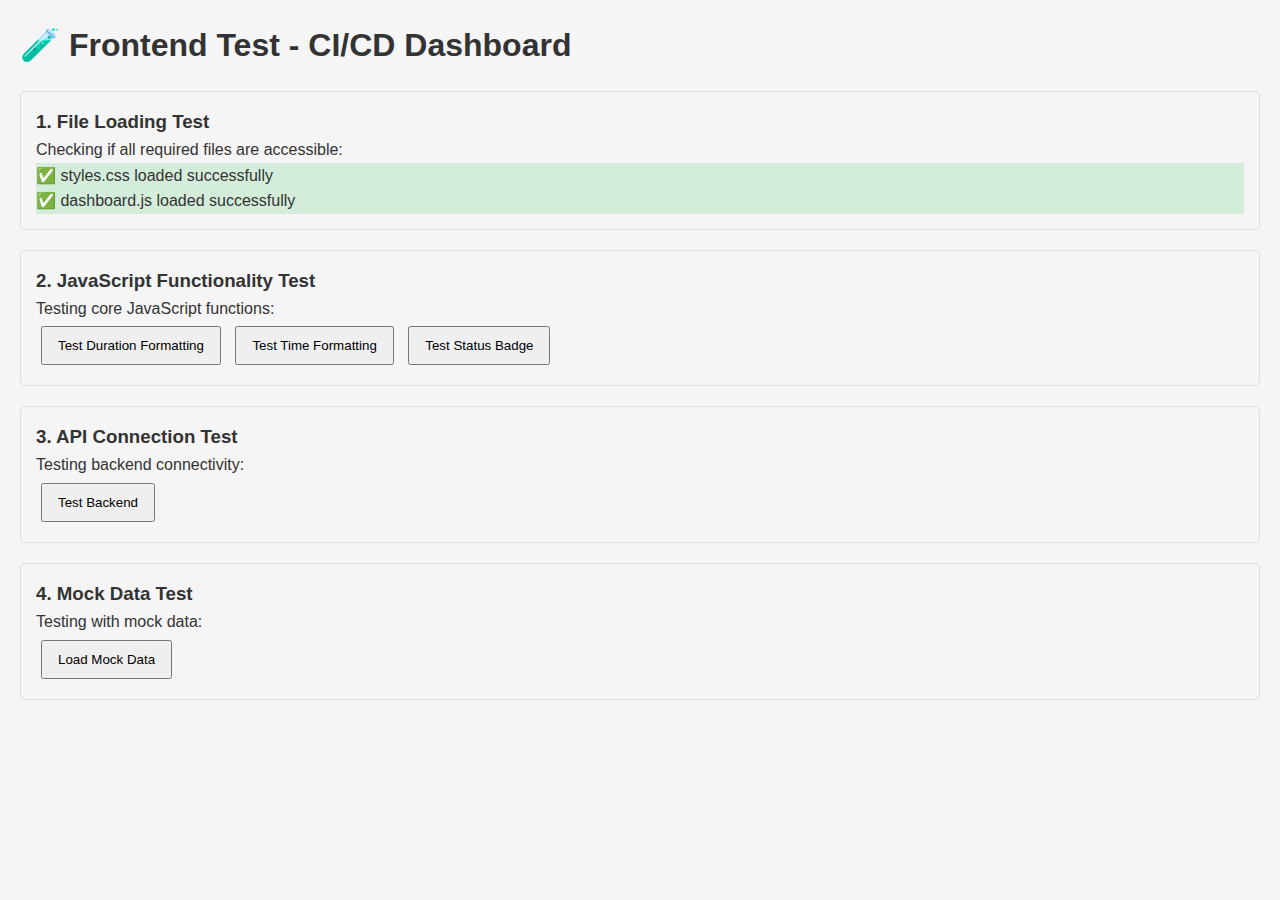
<file: frontend/test.html>
<!DOCTYPE html>
<html lang="en">
<head>
    <meta charset="UTF-8">
    <meta name="viewport" content="width=device-width, initial-scale=1.0">
    <title>Frontend Test - CI/CD Dashboard</title>
    <style>
        body { font-family: Arial, sans-serif; padding: 20px; }
        .test-section { margin: 20px 0; padding: 15px; border: 1px solid #ddd; border-radius: 5px; }
        .success { background-color: #d4edda; border-color: #c3e6cb; }
        .error { background-color: #f8d7da; border-color: #f5c6cb; }
        button { padding: 10px 15px; margin: 5px; cursor: pointer; }
    </style>
</head>
<body>
    <h1>🧪 Frontend Test - CI/CD Dashboard</h1>
    
    <div class="test-section">
        <h3>1. File Loading Test</h3>
        <p>Checking if all required files are accessible:</p>
        <div id="fileTest"></div>
    </div>
    
    <div class="test-section">
        <h3>2. JavaScript Functionality Test</h3>
        <p>Testing core JavaScript functions:</p>
        <button onclick="testFormatDuration()">Test Duration Formatting</button>
        <button onclick="testFormatRelativeTime()">Test Time Formatting</button>
        <button onclick="testStatusBadge()">Test Status Badge</button>
        <div id="jsTest"></div>
    </div>
    
    <div class="test-section">
        <h3>3. API Connection Test</h3>
        <p>Testing backend connectivity:</p>
        <button onclick="testBackendConnection()">Test Backend</button>
        <div id="apiTest"></div>
    </div>
    
    <div class="test-section">
        <h3>4. Mock Data Test</h3>
        <p>Testing with mock data:</p>
        <button onclick="testMockData()">Load Mock Data</button>
        <div id="mockTest"></div>
    </div>

    <script>
        // Test file loading
        function testFileLoading() {
            const fileTest = document.getElementById('fileTest');
            const files = ['styles.css', 'dashboard.js'];
            let allLoaded = true;
            
            files.forEach(file => {
                const link = document.createElement('link');
                link.rel = 'stylesheet';
                link.href = file;
                link.onload = () => {
                    fileTest.innerHTML += `<div class="success">✅ ${file} loaded successfully</div>`;
                };
                link.onerror = () => {
                    fileTest.innerHTML += `<div class="error">❌ ${file} failed to load</div>`;
                    allLoaded = false;
                };
                document.head.appendChild(link);
            });
            
            return allLoaded;
        }
        
        // Test JavaScript functions
        function testFormatDuration() {
            const jsTest = document.getElementById('jsTest');
            const testCases = [
                { input: 30, expected: '30s' },
                { input: 90, expected: '2m' },
                { input: 3600, expected: '1h' },
                { input: null, expected: '--' }
            ];
            
            let results = '';
            testCases.forEach(test => {
                const result = formatDuration(test.input);
                const passed = result === test.expected;
                results += `<div class="${passed ? 'success' : 'error'}">
                    ${passed ? '✅' : '❌'} ${test.input}s → ${result} (expected: ${test.expected})
                </div>`;
            });
            
            jsTest.innerHTML = results;
        }
        
        function testFormatRelativeTime() {
            const jsTest = document.getElementById('jsTest');
            const now = new Date();
            const testCases = [
                { input: now.toISOString(), expected: 'Just now' },
                { input: new Date(now - 30 * 60 * 1000).toISOString(), expected: '30m ago' },
                { input: new Date(now - 2 * 60 * 60 * 1000).toISOString(), expected: '2h ago' }
            ];
            
            let results = '';
            testCases.forEach(test => {
                const result = formatRelativeTime(test.input);
                const passed = result.includes(test.expected.split(' ')[0]); // Basic check
                results += `<div class="${passed ? 'success' : 'error'}">
                    ${passed ? '✅' : '❌'} ${test.input} → ${result}
                </div>`;
            });
            
            jsTest.innerHTML = results;
        }
        
        function testStatusBadge() {
            const jsTest = document.getElementById('jsTest');
            const testCases = ['success', 'failed', 'running', 'queued'];
            
            let results = '';
            testCases.forEach(status => {
                const badge = document.createElement('span');
                badge.className = `status-badge status-${status}`;
                badge.textContent = status;
                badge.style.cssText = 'padding: 5px 12px; border-radius: 20px; font-size: 12px; font-weight: 600; text-transform: uppercase; letter-spacing: 0.5px; margin: 5px; display: inline-block;';
                
                // Add colors
                if (status === 'success') badge.style.backgroundColor = '#d4edda';
                else if (status === 'failed') badge.style.backgroundColor = '#f8d7da';
                else if (status === 'running') badge.style.backgroundColor = '#fff3cd';
                else badge.style.backgroundColor = '#e2e3e5';
                
                results += `<div>${badge.outerHTML}</div>`;
            });
            
            jsTest.innerHTML = results;
        }
        
        // Test backend connection
        async function testBackendConnection() {
            const apiTest = document.getElementById('apiTest');
            apiTest.innerHTML = '<div>Testing...</div>';
            
            try {
                const response = await fetch('http://localhost:8000/health');
                if (response.ok) {
                    const data = await response.json();
                    apiTest.innerHTML = `<div class="success">✅ Backend connected successfully<br>Response: ${JSON.stringify(data, null, 2)}</div>`;
                } else {
                    apiTest.innerHTML = `<div class="error">❌ Backend responded with status: ${response.status}</div>`;
                }
            } catch (error) {
                apiTest.innerHTML = `<div class="error">❌ Backend connection failed: ${error.message}</div>`;
            }
        }
        
        // Test mock data
        function testMockData() {
            const mockTest = document.getElementById('mockTest');
            
            const mockMetrics = {
                window_days: 7,
                success_rate: 0.85,
                failure_rate: 0.15,
                avg_build_time_seconds: 180,
                last_build_status: "success"
            };
            
            const mockBuilds = [
                {
                    id: 1,
                    external_id: "123456789",
                    status: "success",
                    branch: "main",
                    duration_seconds: 300,
                    provider_name: "GitHub Actions"
                },
                {
                    id: 2,
                    external_id: "123456790",
                    status: "failed",
                    branch: "feature/new-feature",
                    duration_seconds: 120,
                    provider_name: "Jenkins"
                }
            ];
            
            mockTest.innerHTML = `
                <div class="success">
                    <h4>✅ Mock Data Loaded Successfully</h4>
                    <p><strong>Metrics:</strong> Success Rate: ${(mockMetrics.success_rate * 100).toFixed(1)}%, 
                    Failure Rate: ${(mockMetrics.failure_rate * 100).toFixed(1)}%</p>
                    <p><strong>Builds:</strong> ${mockBuilds.length} builds loaded</p>
                    <ul>
                        ${mockBuilds.map(build => `<li>#${build.external_id} (${build.status}) - ${build.branch}</li>`).join('')}
                    </ul>
                </div>
            `;
        }
        
        // Helper functions (copied from dashboard.js)
        function formatDuration(seconds) {
            if (!seconds) return '--';
            if (seconds < 60) return `${seconds}s`;
            if (seconds < 3600) return `${Math.round(seconds / 60)}m`;
            return `${Math.round(seconds / 3600)}h`;
        }
        
        function formatRelativeTime(dateString) {
            if (!dateString) return '--';
            
            const date = new Date(dateString);
            const now = new Date();
            const diffMs = now - date;
            const diffMins = Math.floor(diffMs / 60000);
            const diffHours = Math.floor(diffMs / 3600000);
            const diffDays = Math.floor(diffMs / 86400000);
            
            if (diffMins < 1) return 'Just now';
            if (diffMins < 60) return `${diffMins}m ago`;
            if (diffHours < 24) return `${diffHours}h ago`;
            if (diffDays < 7) return `${diffDays}d ago`;
            
            return date.toLocaleDateString();
        }
        
        // Run initial tests
        window.addEventListener('load', function() {
            testFileLoading();
        });
    </script>
</body>
</html>
</file>
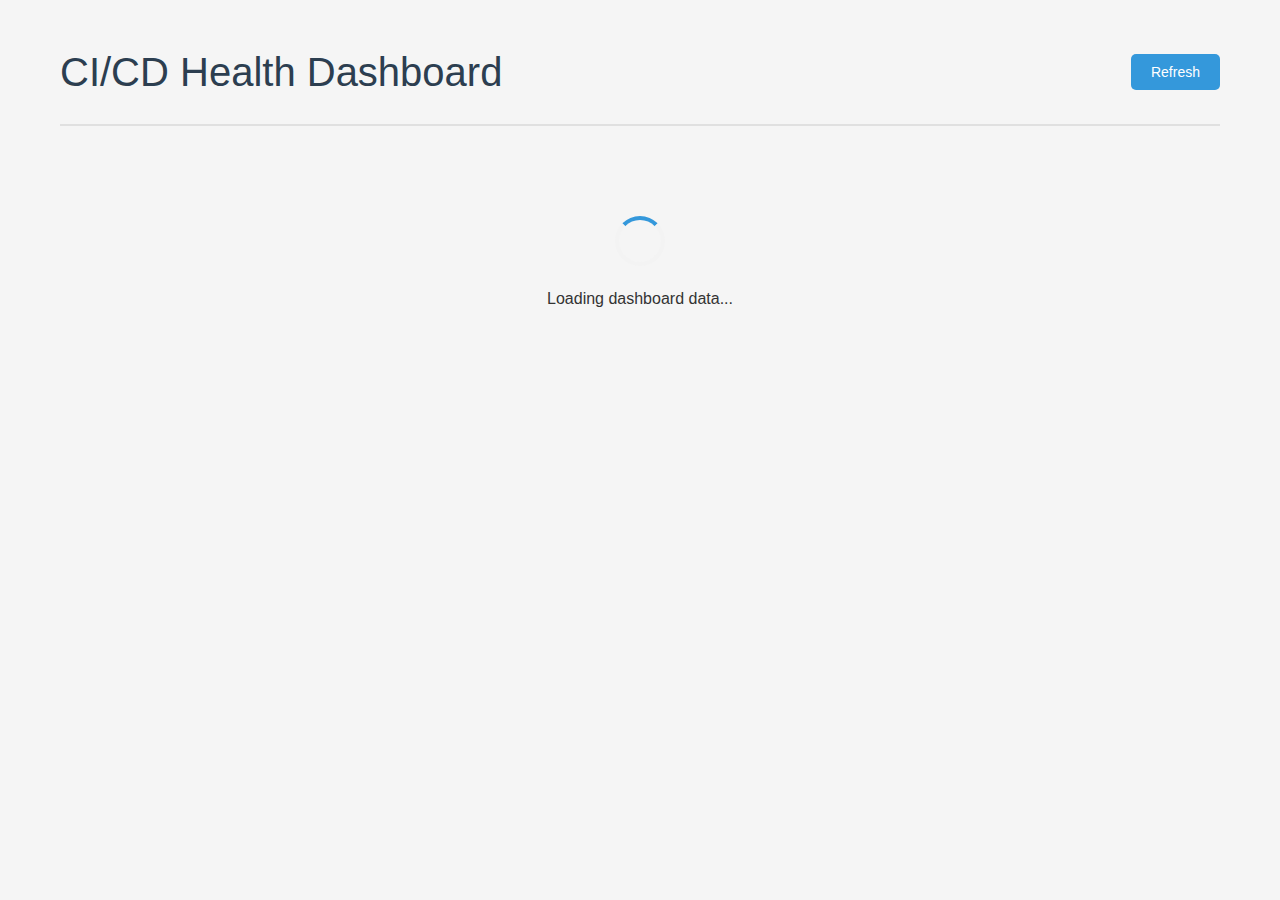
<file: frontend/working-dashboard.html>
<!DOCTYPE html>
<html lang="en">
<head>
    <meta charset="UTF-8">
    <meta name="viewport" content="width=device-width, initial-scale=1.0">
    <title>CI/CD Health Dashboard - Working Version</title>
    <style>
        /* Reset and base styles */
        * {
            margin: 0;
            padding: 0;
            box-sizing: border-box;
        }

        body {
            font-family: -apple-system, BlinkMacSystemFont, 'Segoe UI', 'Roboto', 'Oxygen',
                'Ubuntu', 'Cantarell', 'Fira Sans', 'Droid Sans', 'Helvetica Neue',
                sans-serif;
            background-color: #f5f5f5;
            color: #333;
            line-height: 1.6;
        }

        .container {
            max-width: 1200px;
            margin: 0 auto;
            padding: 20px;
        }

        /* Header */
        .header {
            display: flex;
            justify-content: space-between;
            align-items: center;
            margin-bottom: 30px;
            padding: 20px 0;
            border-bottom: 2px solid #e0e0e0;
        }

        .header h1 {
            color: #2c3e50;
            font-size: 2.5rem;
            font-weight: 300;
        }

        /* Buttons */
        .btn {
            padding: 10px 20px;
            border: none;
            border-radius: 5px;
            font-size: 14px;
            font-weight: 500;
            cursor: pointer;
            transition: all 0.3s ease;
            text-decoration: none;
            display: inline-block;
        }

        .btn-primary {
            background-color: #3498db;
            color: white;
        }

        .btn-primary:hover {
            background-color: #2980b9;
            transform: translateY(-1px);
        }

        .btn-secondary {
            background-color: #95a5a6;
            color: white;
        }

        .btn-secondary:hover {
            background-color: #7f8c8d;
        }

        .btn-sm {
            padding: 6px 12px;
            font-size: 12px;
        }

        /* Cards */
        .card {
            background: white;
            border-radius: 8px;
            box-shadow: 0 2px 10px rgba(0,0,0,0.1);
            padding: 25px;
            margin-bottom: 25px;
        }

        .summary-cards {
            display: grid;
            grid-template-columns: repeat(auto-fit, minmax(250px, 1fr));
            gap: 20px;
            margin-bottom: 30px;
        }

        .summary-card {
            text-align: center;
            padding: 30px 20px;
        }

        .summary-card h3 {
            color: #7f8c8d;
            font-size: 14px;
            font-weight: 600;
            text-transform: uppercase;
            letter-spacing: 1px;
            margin-bottom: 15px;
        }

        .metric-value {
            font-size: 2.5rem;
            font-weight: 700;
            color: #2c3e50;
            margin-bottom: 10px;
        }

        .metric-label {
            color: #95a5a6;
            font-size: 14px;
        }

        /* Table */
        .table-container {
            overflow-x: auto;
        }

        .table {
            width: 100%;
            border-collapse: collapse;
            margin-top: 20px;
        }

        .table th {
            background-color: #f8f9fa;
            padding: 15px;
            text-align: left;
            font-weight: 600;
            color: #495057;
            border-bottom: 2px solid #dee2e6;
        }

        .table td {
            padding: 15px;
            border-bottom: 1px solid #dee2e6;
            vertical-align: middle;
        }

        .table tr:hover {
            background-color: #f8f9fa;
        }

        /* Status badges */
        .status-badge {
            padding: 5px 12px;
            border-radius: 20px;
            font-size: 12px;
            font-weight: 600;
            text-transform: uppercase;
            letter-spacing: 0.5px;
        }

        .status-success {
            background-color: #d4edda;
            color: #155724;
        }

        .status-failed {
            background-color: #f8d7da;
            color: #721c24;
        }

        .status-running {
            background-color: #fff3cd;
            color: #856404;
        }

        .status-queued {
            background-color: #e2e3e5;
            color: #383d41;
        }

        .status-unknown {
            background-color: #e2e3e5;
            color: #383d41;
        }

        /* Loading state */
        .loading-state {
            text-align: center;
            padding: 60px 20px;
        }

        .spinner {
            width: 50px;
            height: 50px;
            border: 4px solid #f3f3f3;
            border-top: 4px solid #3498db;
            border-radius: 50%;
            animation: spin 1s linear infinite;
            margin: 0 auto 20px;
        }

        @keyframes spin {
            0% { transform: rotate(0deg); }
            100% { transform: rotate(360deg); }
        }

        /* Dashboard content */
        .dashboard-content {
            animation: fadeIn 0.5s ease-in;
        }

        @keyframes fadeIn {
            from { opacity: 0; transform: translateY(20px); }
            to { opacity: 1; transform: translateY(0); }
        }

        /* Responsive design */
        @media (max-width: 768px) {
            .container {
                padding: 15px;
            }
            
            .header {
                flex-direction: column;
                gap: 20px;
                text-align: center;
            }
            
            .header h1 {
                font-size: 2rem;
            }
            
            .summary-cards {
                grid-template-columns: 1fr;
            }
            
            .table-container {
                font-size: 14px;
            }
            
            .table th,
            .table td {
                padding: 10px 8px;
            }
        }

        /* Utility classes */
        .text-center { text-align: center; }
        .text-right { text-align: right; }
        .mb-20 { margin-bottom: 20px; }
        .mt-20 { margin-top: 20px; }
        .hidden { display: none; }
    </style>
</head>
<body>
    <div class="container">
        <!-- Header -->
        <header class="header">
            <h1>CI/CD Health Dashboard</h1>
            <button id="refreshBtn" class="btn btn-primary">Refresh</button>
        </header>

        <!-- Loading State -->
        <div id="loadingState" class="loading-state">
            <div class="spinner"></div>
            <p>Loading dashboard data...</p>
        </div>

        <!-- Dashboard Content -->
        <div id="dashboardContent" class="dashboard-content" style="display: none;">
            <!-- Summary Cards -->
            <div class="summary-cards">
                <div class="card summary-card">
                    <h3>Success Rate</h3>
                    <div class="metric-value" id="successRate">-</div>
                    <div class="metric-label">Builds completed successfully</div>
                </div>
                <div class="card summary-card">
                    <h3>Failure Rate</h3>
                    <div class="metric-value" id="failureRate">-</div>
                    <div class="metric-label">Builds that failed</div>
                </div>
                <div class="card summary-card">
                    <h3>Avg Build Time</h3>
                    <div class="metric-value" id="avgBuildTime">-</div>
                    <div class="metric-label">Average completion time</div>
                </div>
                <div class="card summary-card">
                    <h3>Last Build Status</h3>
                    <div class="metric-value" id="lastBuildStatus">-</div>
                    <div class="metric-label">Most recent build result</div>
                </div>
            </div>

            <!-- Builds Table -->
            <div class="card">
                <h2>Recent Builds</h2>
                <div class="table-container">
                    <table class="table">
                        <thead>
                            <tr>
                                <th>Status</th>
                                <th>Build ID</th>
                                <th>Branch</th>
                                <th>Duration</th>
                                <th>Started</th>
                                <th>Actions</th>
                            </tr>
                        </thead>
                        <tbody id="buildsTableBody">
                            <!-- Builds will be populated here -->
                        </tbody>
                    </table>
                </div>
            </div>
        </div>
    </div>

    <script>
        // Mock data for demonstration
        const mockMetrics = {
            success_rate: 0.8,
            failure_rate: 0.2,
            avg_build_time_seconds: 180,
            last_build_status: "success"
        };

        const mockBuilds = [
            {
                id: 1,
                external_id: "123456789",
                status: "success",
                branch: "main",
                duration_seconds: 300,
                started_at: "2024-01-15T10:30:00",
                provider_name: "GitHub Actions"
            },
            {
                id: 2,
                external_id: "123456790",
                status: "failed",
                branch: "feature/new-dashboard",
                duration_seconds: 120,
                started_at: "2024-01-15T09:15:00",
                provider_name: "GitHub Actions"
            },
            {
                id: 3,
                external_id: "123456791",
                status: "success",
                branch: "develop",
                duration_seconds: 240,
                started_at: "2024-01-15T08:00:00",
                provider_name: "GitHub Actions"
            },
            {
                id: 4,
                external_id: "123456792",
                status: "running",
                branch: "hotfix/urgent",
                duration_seconds: 90,
                started_at: "2024-01-15T10:45:00",
                provider_name: "GitHub Actions"
            },
            {
                id: 5,
                external_id: "123456793",
                status: "queued",
                branch: "main",
                duration_seconds: null,
                started_at: null,
                provider_name: "GitHub Actions"
            }
        ];

        // DOM elements
        const loadingState = document.getElementById('loadingState');
        const dashboardContent = document.getElementById('dashboardContent');
        const refreshBtn = document.getElementById('refreshBtn');

        // Initialize dashboard
        document.addEventListener('DOMContentLoaded', function() {
            console.log('Dashboard initialized, loading mock data...');
            loadDashboard();
            
            // Add refresh button event
            refreshBtn.addEventListener('click', loadDashboard);
        });

        // Main function to load dashboard data
        function loadDashboard() {
            try {
                console.log('Starting to load dashboard...');
                showLoading();
                
                // Simulate API delay
                setTimeout(() => {
                    // Update UI with mock data
                    updateMetrics(mockMetrics);
                    updateBuildsTable(mockBuilds);
                    
                    showDashboard();
                }, 1000);
                
            } catch (error) {
                console.error('Failed to load dashboard:', error);
                showError(error.message || 'Failed to load dashboard data');
            }
        }

        // Update metrics display
        function updateMetrics(metrics) {
            if (!metrics) {
                console.warn('No metrics data to display');
                return;
            }
            
            console.log('Updating metrics display with:', metrics);
            
            // Update summary cards
            const successRateEl = document.getElementById('successRate');
            const failureRateEl = document.getElementById('failureRate');
            const avgBuildTimeEl = document.getElementById('avgBuildTime');
            const lastBuildStatusEl = document.getElementById('lastBuildStatus');
            
            if (successRateEl) {
                successRateEl.textContent = `${(metrics.success_rate * 100).toFixed(1)}%`;
            }
            
            if (failureRateEl) {
                failureRateEl.textContent = `${(metrics.failure_rate * 100).toFixed(1)}%`;
            }
            
            if (avgBuildTimeEl) {
                avgBuildTimeEl.textContent = metrics.avg_build_time_seconds ? 
                    `${Math.round(metrics.avg_build_time_seconds / 60)}m` : 'N/A';
            }
            
            if (lastBuildStatusEl) {
                lastBuildStatusEl.textContent = metrics.last_build_status || 'Unknown';
            }
        }

        // Update builds table
        function updateBuildsTable(builds) {
            console.log('Updating builds table with:', builds);
            const tbody = document.getElementById('buildsTableBody');
            
            if (!tbody) {
                console.error('Builds table body not found');
                return;
            }
            
            tbody.innerHTML = '';
            
            if (!builds || builds.length === 0) {
                tbody.innerHTML = `
                    <tr>
                        <td colspan="6" class="text-center" style="padding: 40px;">
                            No builds available
                        </td>
                    </tr>
                `;
                return;
            }
            
            builds.forEach(build => {
                const row = document.createElement('tr');
                row.innerHTML = `
                    <td>
                        <span class="status-badge status-${build.status.toLowerCase()}">
                            ${build.status}
                        </span>
                    </td>
                    <td>
                        <strong>#${build.external_id}</strong><br>
                        <small>${build.provider_name || 'GitHub Actions'}</small>
                    </td>
                    <td>${build.branch || 'main'}</td>
                    <td>${formatDuration(build.duration_seconds)}</td>
                    <td>${formatRelativeTime(build.started_at)}</td>
                    <td>
                        <button class="btn btn-secondary btn-sm" onclick="viewBuildDetails(${build.id})">
                            View Details
                        </button>
                    </td>
                `;
                tbody.appendChild(row);
            });
        }

        // Format duration in human readable format
        function formatDuration(seconds) {
            if (!seconds) return '--';
            if (seconds < 60) return `${seconds}s`;
            if (seconds < 3600) return `${Math.round(seconds / 60)}m`;
            return `${Math.round(seconds / 3600)}h`;
        }

        // Format relative time
        function formatRelativeTime(dateString) {
            if (!dateString) return '--';
            
            const date = new Date(dateString);
            const now = new Date();
            const diffMs = now - date;
            const diffMins = Math.floor(diffMs / 60000);
            const diffHours = Math.floor(diffMs / 3600000);
            const diffDays = Math.floor(diffMs / 86400000);
            
            if (diffMins < 1) return 'Just now';
            if (diffMins < 60) return `${diffMins}m ago`;
            if (diffHours < 24) return `${diffHours}h ago`;
            if (diffDays < 7) return `${diffDays}d ago`;
            
            return date.toLocaleDateString();
        }

        // View build details (simple alert for now)
        function viewBuildDetails(buildId) {
            alert(`Build details for ID: ${buildId}\n\nThis would open a detailed view in a real implementation.`);
        }

        // Show/hide UI states
        function showLoading() {
            console.log('Showing loading state');
            loadingState.style.display = 'block';
            dashboardContent.style.display = 'none';
        }

        function showDashboard() {
            console.log('Showing dashboard content');
            loadingState.style.display = 'none';
            dashboardContent.style.display = 'block';
        }

        // Add some basic error handling
        window.addEventListener('error', function(event) {
            console.error('Global error:', event.error);
        });

        window.addEventListener('unhandledrejection', function(event) {
            console.error('Unhandled promise rejection:', event.reason);
        });
    </script>
</body>
</html>
</file>
